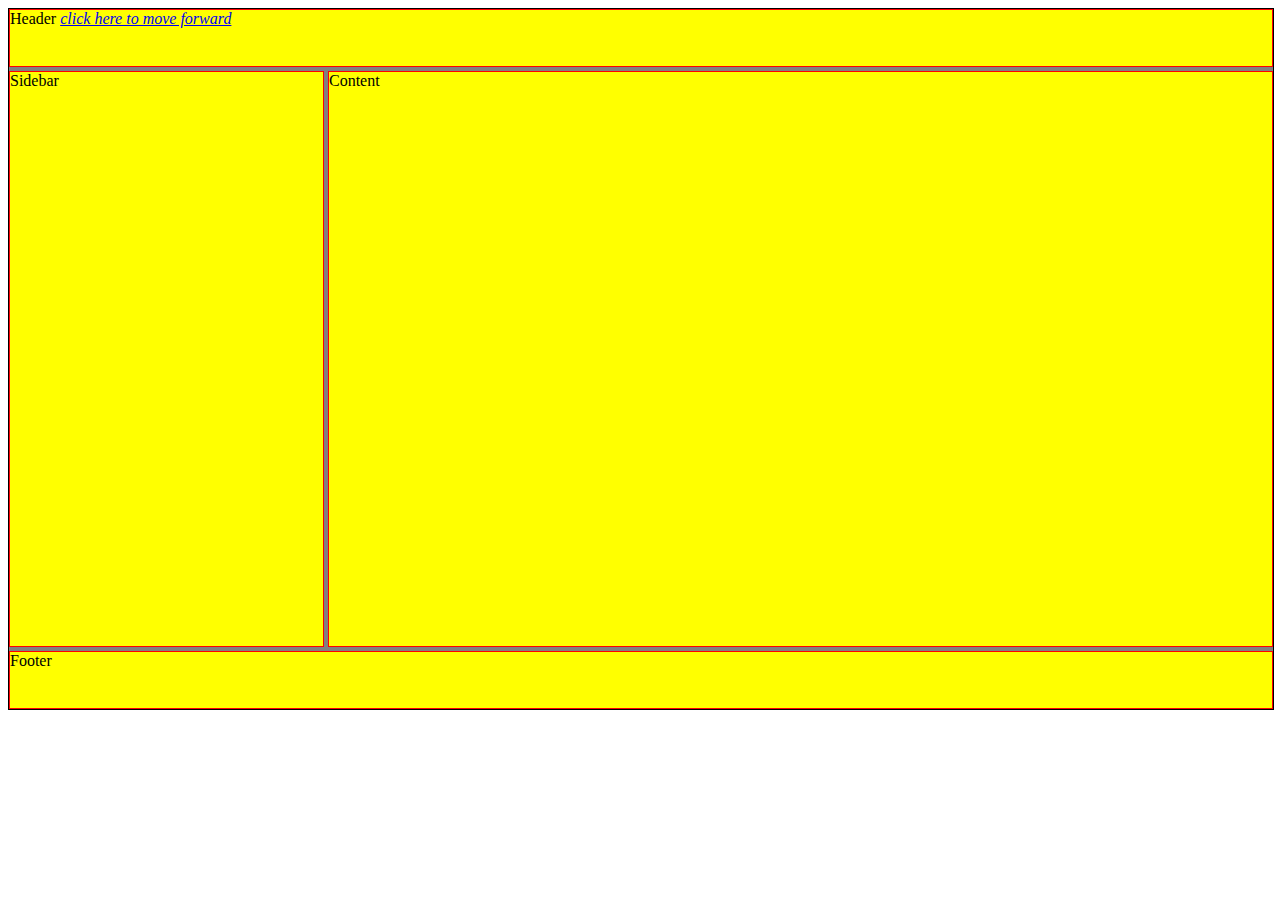
<file: BlogProject/index.html>
<!DOCTYPE html>
<html lang="en">
<head>
    <meta charset="UTF-8">
    <meta http-equiv="X-UA-Compatible" content="IE=edge">
    <meta name="viewport" content="width=device-width, initial-scale=1.0">
    <title>Blog Project</title>
    <link rel="stylesheet" href="styles.css">
</head>
<body>
    
    <div class="container">

        <div class="box" id="header">Header 
            <a href="post.html"><i> click here to move forward</i></a>
        </div>
        <div class="box" id="sidebar">Sidebar</div>
        <div class="box" id="content">Content</div>
        <div class="box" id="footer">Footer</div>
        
    </div>

</body>
</html>
</file>
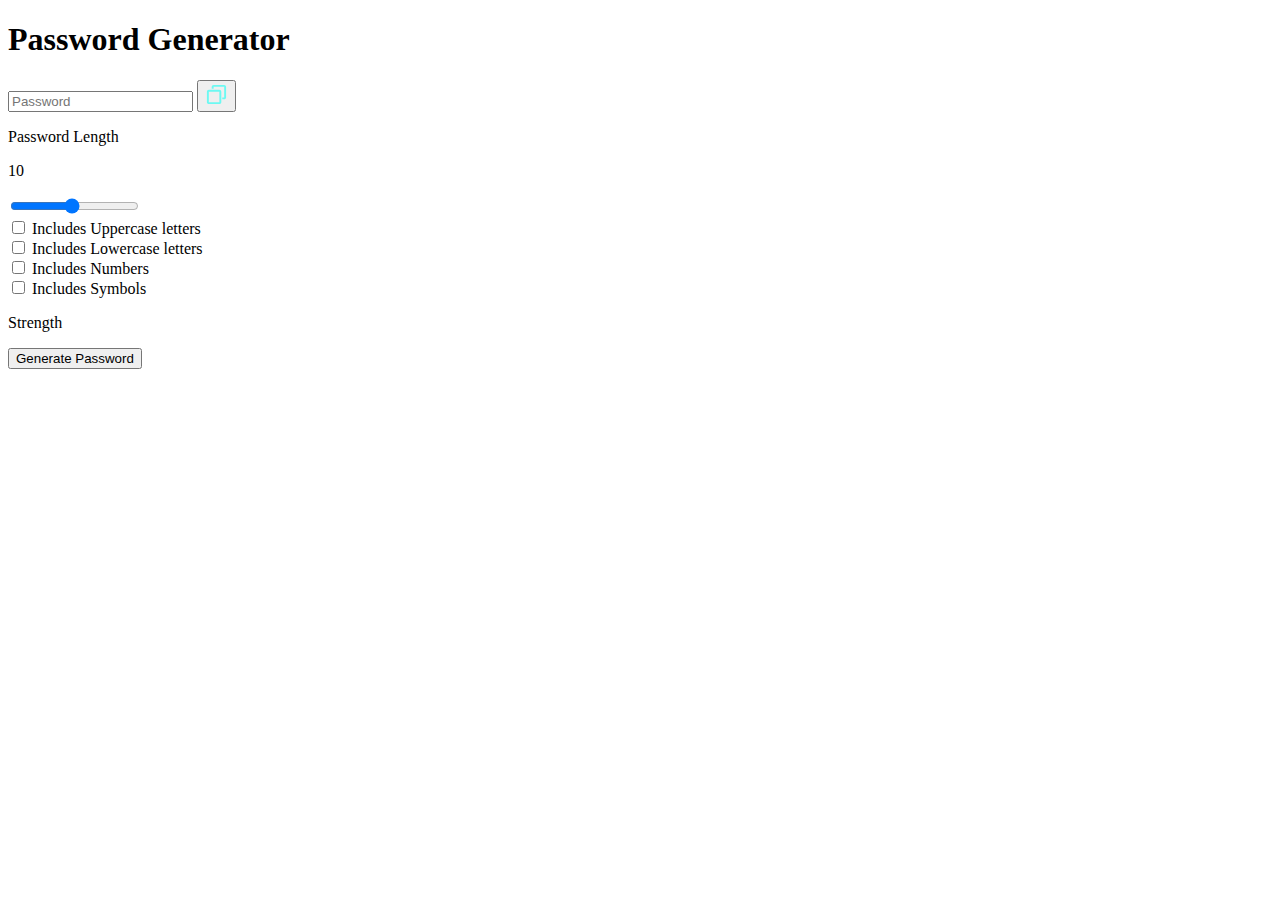
<file: passwordGenerator/index.html>
<!DOCTYPE html>
<html lang="en">
<head>
    <meta charset="UTF-8">
    <meta http-equiv="X-UA-Compatible" content="IE=edge">
    <meta name="viewport" content="width=device-width, initial-scale=1.0">
    <title>Document</title>
</head>
<body>
    
    <div class="container">

        <h1>Password Generator</h1>

        <div class="display-container">

            <input readonly placeholder="Password" class="display" data-passwordDisplay>

            <button data-copy>
                <span data-copyMsg></span>
                <img src="./assets/copy.svg" alt="copy" width="23" height="23">
            </button>

        </div>


        <div class="input-container">

            <!--password length section-->
            <div class="length-container">
                <p>Password Length</p>
                <p data-lengthNumber>0</p>
            </div>
            
            <!--slider-->
            <input type="range" min="1" max="20" class="slider" step="1" data-lengthSlider>

            <!-- checkboxes-->
            <div>
                <input type="checkbox" id="uppercase">
                <label for="uppercase">Includes Uppercase letters</label>
            </div>

            <div>
                <input type="checkbox" id="lowercase">
                <label for="lowercase">Includes Lowercase letters</label>
            </div>

            <div>
                <input type="checkbox" id="numbers">
                <label for="numbers">Includes Numbers </label>
            </div>

            <div>
                <input type="checkbox" id="symbols">
                <label for="symbols">Includes Symbols </label>
            </div>

            <!-- strength section-->
            <div class="strength-container">
                <p>Strength</p>
                <div data-indicator></div>
            </div>

            <!-- generate password-->
            <button class="generateButton">Generate Password</button>

        </div>

    </div>
    <script src="script.js"></script>
</body>
</html>
</file>
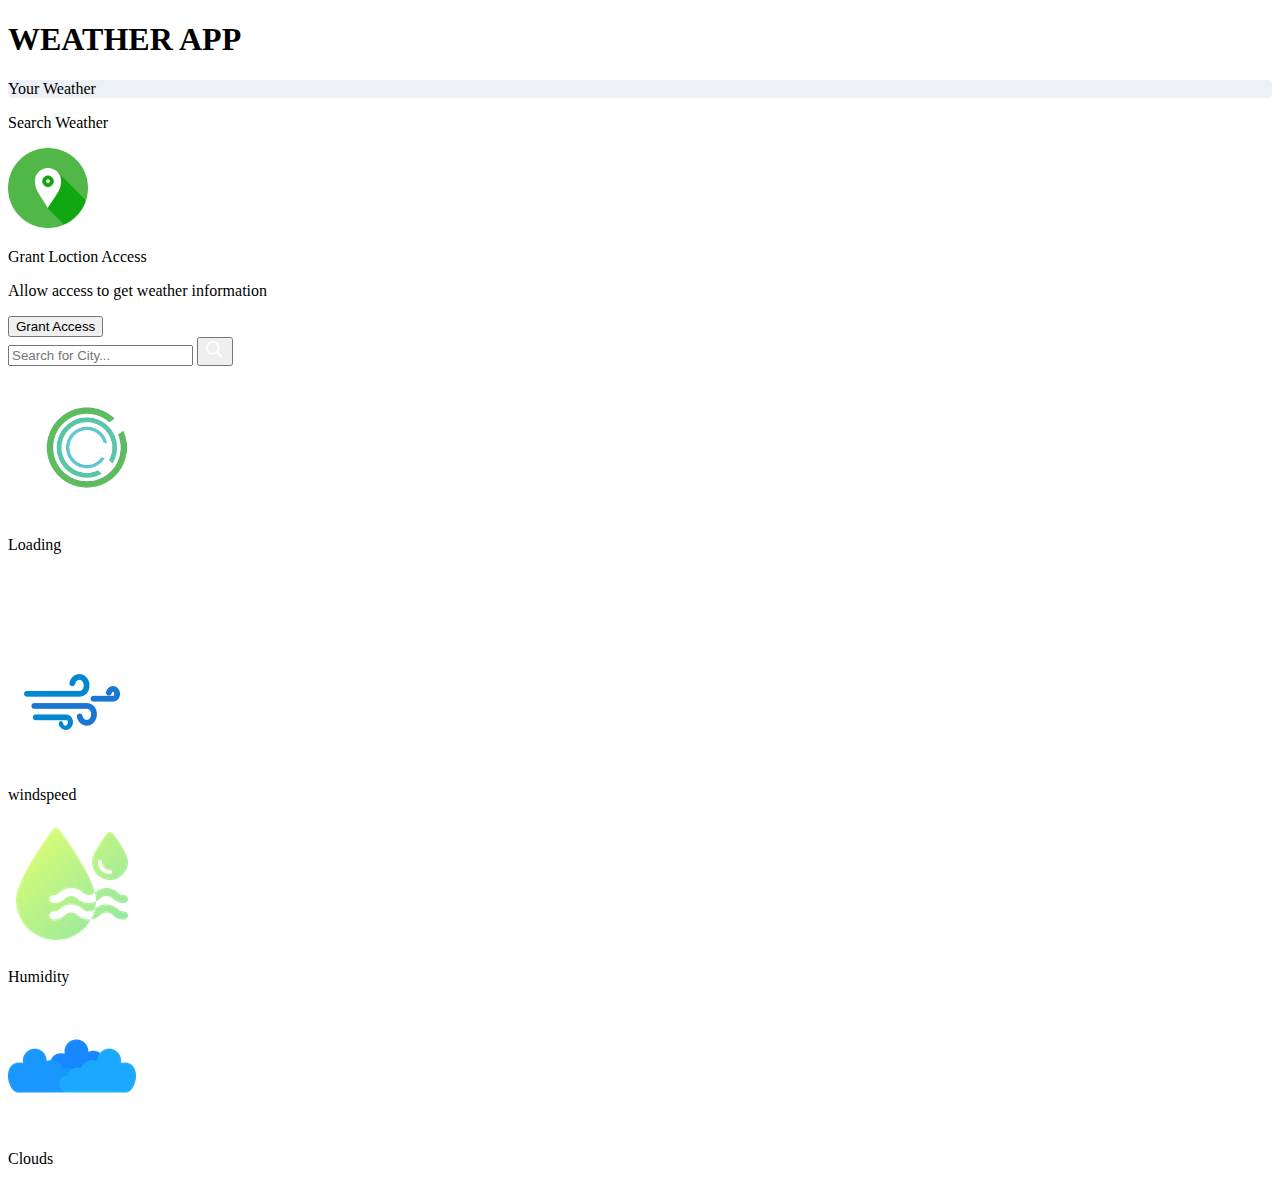
<file: weatherAPI/index.html>
<!DOCTYPE html>
<html lang="en">
<head>
    <meta charset="UTF-8">
    <meta name="viewport" content="width=device-width, initial-scale=1.0">
    <title>Document</title>
    <link rel="stylesheet" href="styles.css">
</head>
<body>
    <div class="wrapper">

        <h1>WEATHER APP</h1>

        <div class="tab-container">
            <p class="tab" data-userWeather>Your Weather</p>
            <p class="tab" data-searchWeather>Search Weather</p>
        </div>


        <div class="weather-container">

            <!--grant location container-->
            <div class="grant-location-container">
                <img src="./assets/location.png" width="80" height="80" loading="lazy">
                <p>Grant Loction Access</p>
                <p>Allow access to get weather information</p>
                <button class="btn">Grant Access</button>
            </div>

            <!--Search form-->
            <form class="form-container" data-searchForm>
                <input placeholder="Search for City..." data-searchInput>
                <button class="btn" data-grantAccess type="submit">
                    <img src="./assets/search.png" width="20" height="20" loading="lazy">
                </button>
            </form>

            <!--loading screen container-->
            <div class="loading-container">
                <img src="./assets/loading.gif" width="150" height="150">
                <p>Loading</p>
            </div>

            <!--show weather info-->
            <div class="user-info-container">
                <!--city name and country flag-->
                <div class="name">
                    <p data-cityName></p>
                    <img data-countryIcon>
                </div>

                <!--Weather description-->
                <p data-weatherDesc></p>

                <!--Weather Icon-->
                <img data-weatherIcon>

                <!--Temperature-->
                <p data-temp></p>

                <!-- 3 cards - parameters-->
                <div class="parameter-container">
                    <!--1st card-->
                    <div class="parameter">
                        <img src="./assets/wind.png">
                        <p>windspeed</p>
                        <p data-windspeed></p>
                    </div>
                    <!--2nd card-->
                    <div class="parameter">
                        <img src="./assets/humidity.png">
                        <p>Humidity</p>
                        <p data-humidity></p>
                    </div>
                    <!--3rd card-->
                    <div class="parameter">
                        <img src="./assets/cloud.png">
                        <p>Clouds</p>
                        <p data-cloudiness></p>
                    </div>                    
                </div>
            </div>


        </div>

    </div>
    
    <script src="index.js"></script>
</body>
</html>
</file>
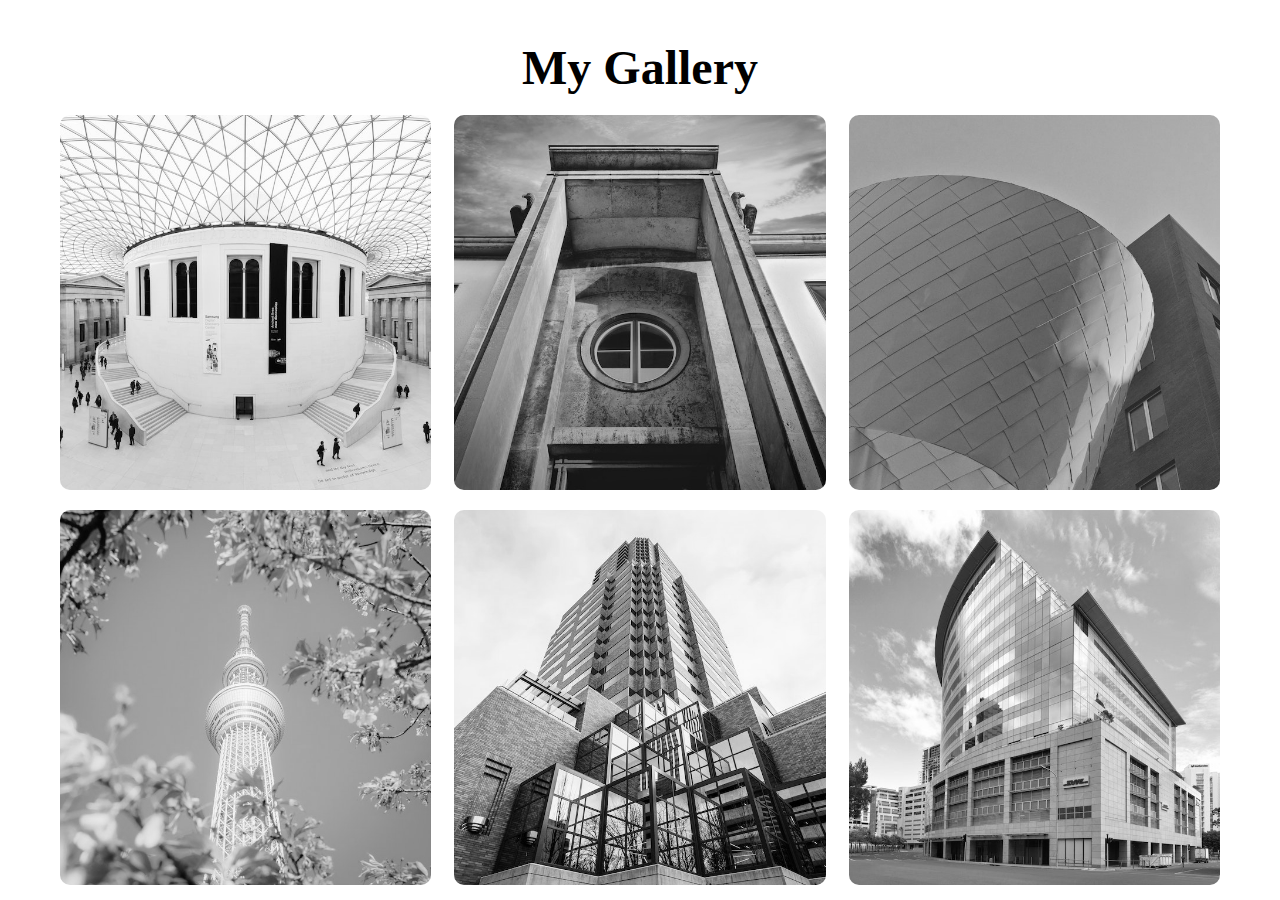
<file: image_gallery_project/imageGallery 2/index.html>
<!DOCTYPE html>
<html lang="en">
<head>
  <meta charset="UTF-8">
  <meta http-equiv="X-UA-Compatible" content="IE=edge">
  <meta name="viewport" content="width=device-width, initial-scale=1.0">
  <title>Image Gallery</title>
  <link rel="stylesheet" href="styles.css">
</head>
<body>
  <div id="wrapper">

    <div class="container">
      <h1>My Gallery</h1>
      
      <div class="gallery">
        
        <figure class="card">
          <img src="assets/image1.jpg" alt="">
          <figcaption>image1</figcaption>
        </figure>
        <figure class="card">
          <img src="assets/image2.jpeg" alt="">
          <figcaption>image2</figcaption>
        </figure>
        <figure class="card">
          <img src="assets/image3.jpeg" alt="">
          <figcaption>image3</figcaption>
        </figure>
        <figure class="card">
          <img src="assets/image4.jpeg" alt="">
          <figcaption>image4</figcaption>
        </figure>
        <figure class="card">
          <img src="assets/image5.jpeg" alt="">
          <figcaption>image5</figcaption>
        </figure>
        <figure class="card">
          <img src="assets/image6.jpeg" alt="">
          <figcaption>image6</figcaption>
        </figure>
        <figure class="card">
          <img src="assets/image7.jpeg" alt="">
          <figcaption>image7</figcaption>
        </figure>
        <figure class="card">
          <img src="assets/image8.jpeg" alt="">
          <figcaption>image8</figcaption>
        </figure>
        <figure class="card">
          <img src="assets/image9.jpeg" alt="">
          <figcaption>image9</figcaption>
        </figure>
      </div>
    </div>

  
  </div>
</body>
</html>
</file>
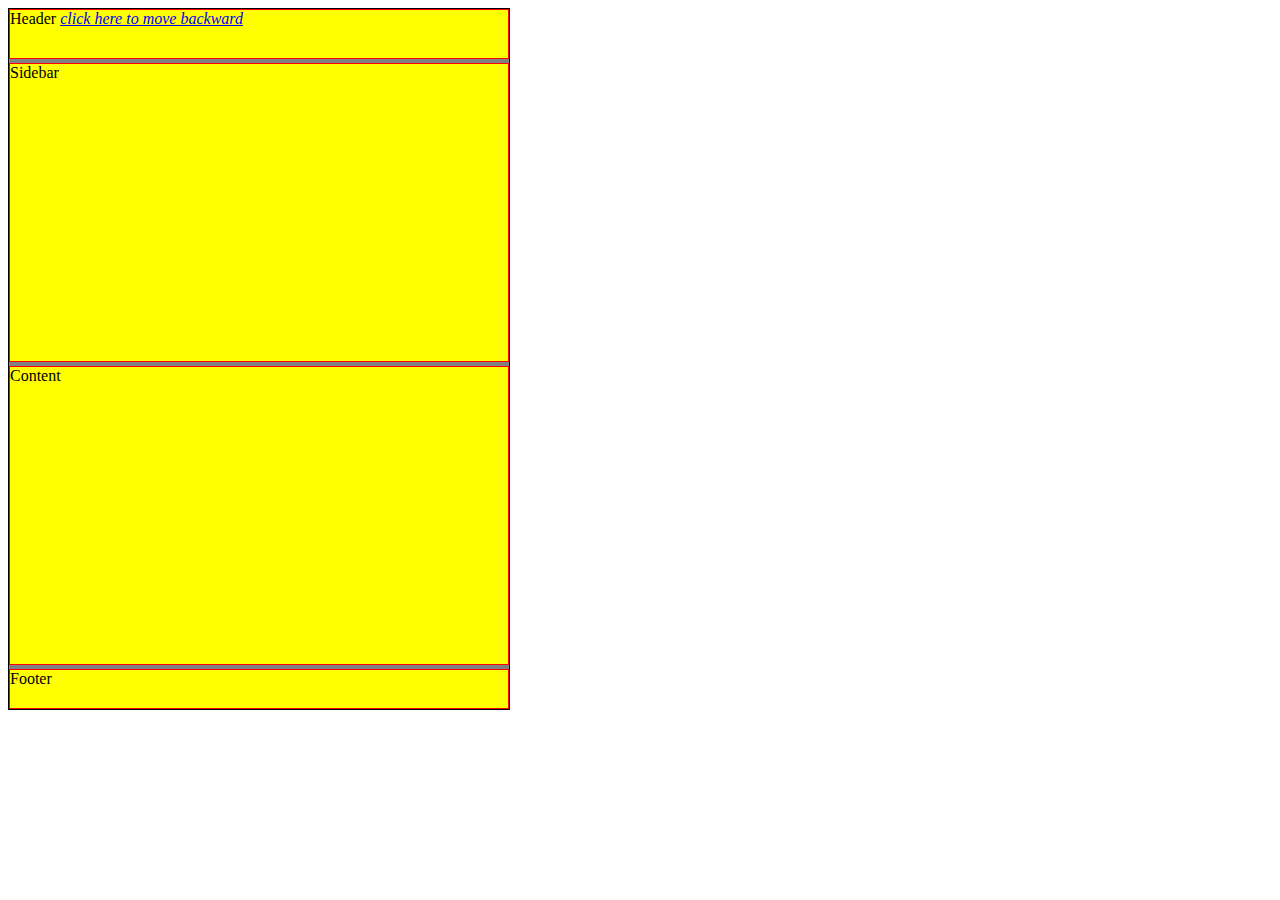
<file: BlogProject/post.html>
<!DOCTYPE html>
<html lang="en">
<head>
    <meta charset="UTF-8">
    <meta http-equiv="X-UA-Compatible" content="IE=edge">
    <meta name="viewport" content="width=device-width, initial-scale=1.0">
    <title>POST Blog Project</title>
    <link rel="stylesheet" href="post.css">
</head>
<body>
    
    <div class="container">

        <div class="box" id="header">Header 
            <a href="index.html"><i> click here to move backward</i></a>
        </div>
        <div class="box" id="sidebar">Sidebar</div>
        <div class="box" id="content">Content</div>
        <div class="box" id="footer">Footer</div>
        
    </div>

</body>
</html>
</file>
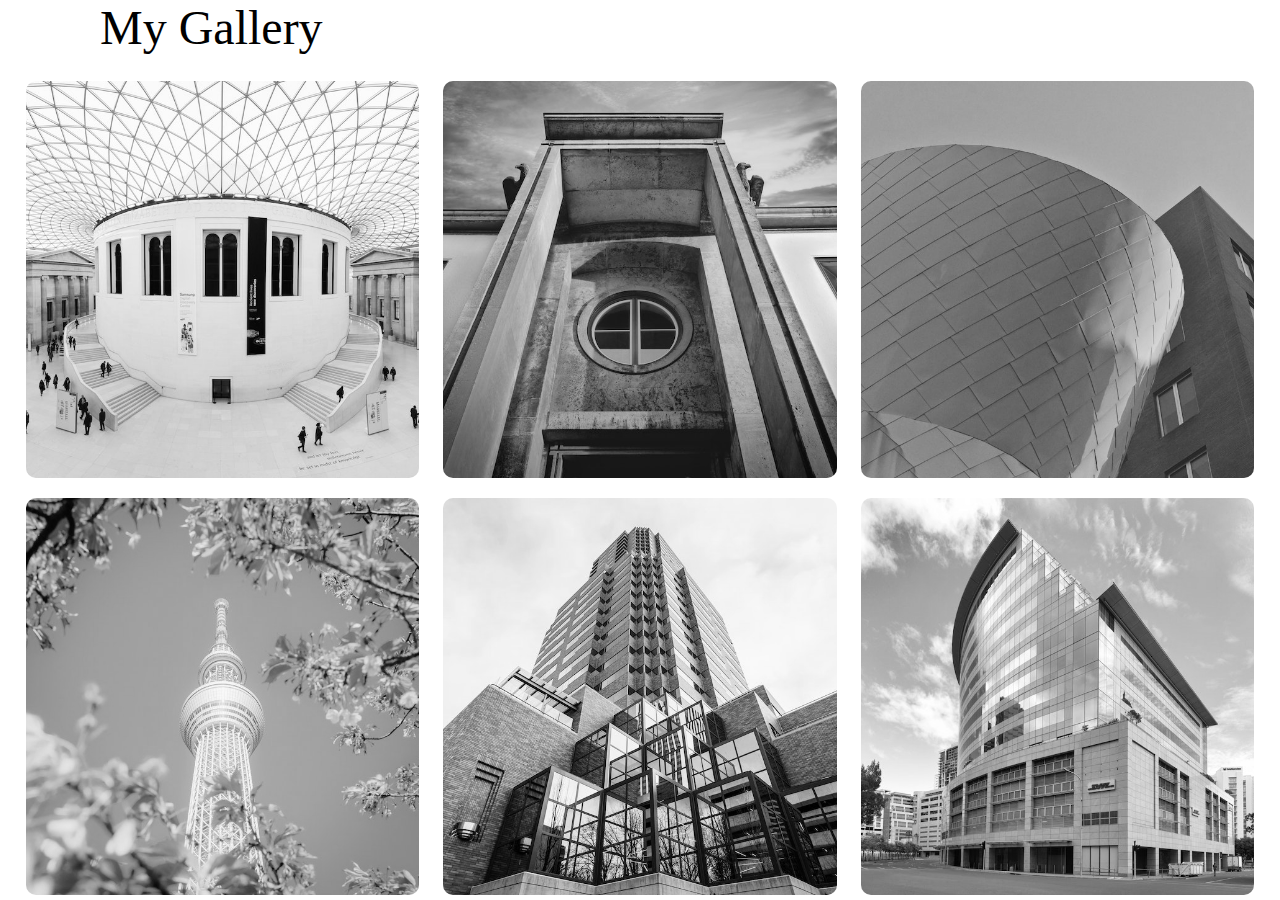
<file: image_gallery_project/my_index.html>
<!DOCTYPE html>
<html lang="en">
<head>
    <meta charset="UTF-8">
    <meta http-equiv="X-UA-Compatible" content="IE=edge">
    <meta name="viewport" content="width=device-width, initial-scale=1.0">
    <title>My Image Gallery Project</title>
    <link rel="stylesheet" href="my_styles.css">
</head>
<body>
    <div class="wrapper">

        <h id="heading">My Gallery</h>

        <div class="container">

            <figure class="card">
                <img src="assets/image1.jpg" alt="not able to load">
                <figcaption>image1</figcaption>
            </figure>
            <figure class="card">
                <img src="assets/image2.jpeg" alt="not able to load">
                <figcaption>image2</figcaption>
            </figure>
            <figure class="card">
                <img src="assets/image3.jpeg" alt="not able to load">
                <figcaption>image3</figcaption>
            </figure>
            <figure class="card">
                <img src="assets/image4.jpeg" alt="not able to load">
                <figcaption>image4</figcaption>
            </figure>
            <figure class="card">
                <img src="assets/image5.jpeg" alt="not able to load">
                <figcaption>image5</figcaption>
            </figure>
            <figure class="card">
                <img src="assets/image6.jpeg" alt="not able to load">
                <figcaption>image6</figcaption>
            </figure>
            <figure class="card">
                <img src="assets/image7.jpeg" alt="not able to load">
                <figcaption>image7</figcaption>
            </figure>
            <figure class="card">
                <img src="assets/image8.jpeg" alt="not able to load">
                <figcaption>image8</figcaption>
            </figure>
            <figure class="card">
                <img src="assets/image9.jpeg" alt="not able to load">
                <figcaption>image9</figcaption>
            </figure>            

        </div>

    </div>
</body>
</html>
</file>
<file: BlogProject/styles.css>
.container{
    border: 1px solid black;
    height: 700px;
    width: 100%;
    background-color: grey;

    display: grid;
    grid-gap: 4px;

    grid-template-rows: 1fr 10fr 1fr;
    grid-template-columns: 1fr 3fr;

    grid-template-areas: 
    "hd hd"
    "side main"
    "ft ft";
}

.box{
    border: 1px solid red;
    background-color: yellow;
}

#header{
    grid-area: hd;
}
#sidebar{
    grid-area: side;
}
#content{
    grid-area: main;
}
#footer{
    grid-area: ft;
}
</file>
<file: weatherAPI/styles.css>
.tab.current-tab{
    background-color: rgba(219, 226, 239, 0.5);
    border-radius: 4px;
}
</file>
<file: image_gallery_project/imageGallery 2/styles.css>
* {
  margin:0;
  padding:0;
  box-sizing:border-box;
}

#wrapper{
  height:100vh;
  overflow-x:hidden;
  overflow-y:auto;
}

.container{
  height:100%;
  max-width:1200px;
  margin:0 auto;
  padding:20px;
}

.container h1{
  margin: 20px 100px;
  text-align: center;
  margin-bottom: 20px;
  font-size: 3rem;
}

.gallery{
  display: flex;
  flex-wrap: wrap;
  justify-content: space-between;
}


.card {
  width:32%;
  position:relative;
  margin-bottom: 20px;
  border-radius: 10px;
  overflow: hidden;
}
 
.card img{
  
  width:100%;
  height:100%;
  filter: grayscale(100%);
  box-shadow: 0 0 20px #333;
  object-fit: cover;
}

.card:hover {
  transform: scale(1.03);
  transition: 0.5s;
  filter: drop-shadow(0 0 10px #333);
}


.card:hover img {
  filter: grayscale(0%);
}

.card figcaption{
  position: absolute;
  bottom: 0;
  left: 0;
  padding: 25px;
  width: 100%;
  height: 20%;
  font-size: 16px;
  font-weight: 500;
  color: #fff;
  opacity: 0;
  border-radius: 0 0 10px 10px;
  background: linear-gradient(0deg, rgba(0, 0, 0, 0.5) 0%, rgba(255, 255, 255, 0) 100%);
  transition: 0.3s;
}

.card:hover figcaption {
  opacity: 1;
  transform: scale(1.03);
}
</file>
<file: BlogProject/post.css>
.container{
    border: 1px solid black;
    height: 700px;
    width: 500px;
    background-color: grey;

    display: grid;
    grid-gap: 4px;

    grid-template-rows: 50px 1fr 1fr 40px;
    grid-template-columns: 1fr;

    grid-template-areas: 
    "hd"
    "side"
    "main"
    "ft";
}

.box{
    border: 1px solid red;
    background-color: yellow;
}

#header{
    grid-area: hd;
}
#sidebar{
    grid-area: side;
}
#content{
    grid-area: main;
}
#footer{
    grid-area: ft;
}
</file>
<file: image_gallery_project/my_styles.css>
*{
    margin: 0;
    padding: 0;
    box-sizing: border-box;
}
/*content-box --> Default. The width and height properties (and min/max properties) includes only the content. 
Border and padding are not included
border-box -- > The width and height properties (and min/max properties) includes content, padding and border.*/
h{
    margin: 20px 100px;
    text-align: center;
    margin-bottom: 20px;
    font-size: 3rem;
}
.wrapper{
    height:100vh;
    width: 100%;
    overflow-x: hidden;
    overflow-y: auto;

}
.container{
    height: 100%;
    max-width: 100%;
    padding: 2%;
    margin: 0 auto; /*margin property to auto to horizontally center the element within its container.*/
    display: flex;
    flex-wrap: wrap;
    justify-content: space-between;
}
.card {
    width:32%;
    position:relative;
    margin-bottom: 20px;
    border-radius: 10px;
    overflow: hidden;
}
.card img{
  
    width:100%;
    height:100%;
    filter: grayscale(100%);
    box-shadow: 0 0 20px #333;
    object-fit: cover;
  }
  .card:hover {
    transform: scale(1.03);
    transition: 0.5s;
    filter: drop-shadow(0 0 10px #333);
  }
  
  
  .card:hover img {
    filter: grayscale(0%);
  }
  
  .card figcaption{
    position: absolute;
    bottom: 0;
    left: 0;
    padding: 25px;
    width: 100%;
    height: 20%;
    font-size: 16px;
    font-weight: 500;
    color: #fff;
    opacity: 0;
    border-radius: 0 0 10px 10px;
    background: linear-gradient(0deg, rgba(0, 0, 0, 0.5) 0%, rgba(255, 255, 255, 0) 100%);
    transition: 0.3s;
  }
  
  .card:hover figcaption {
    opacity: 1;
    transform: scale(1.03);
  }
</file>
